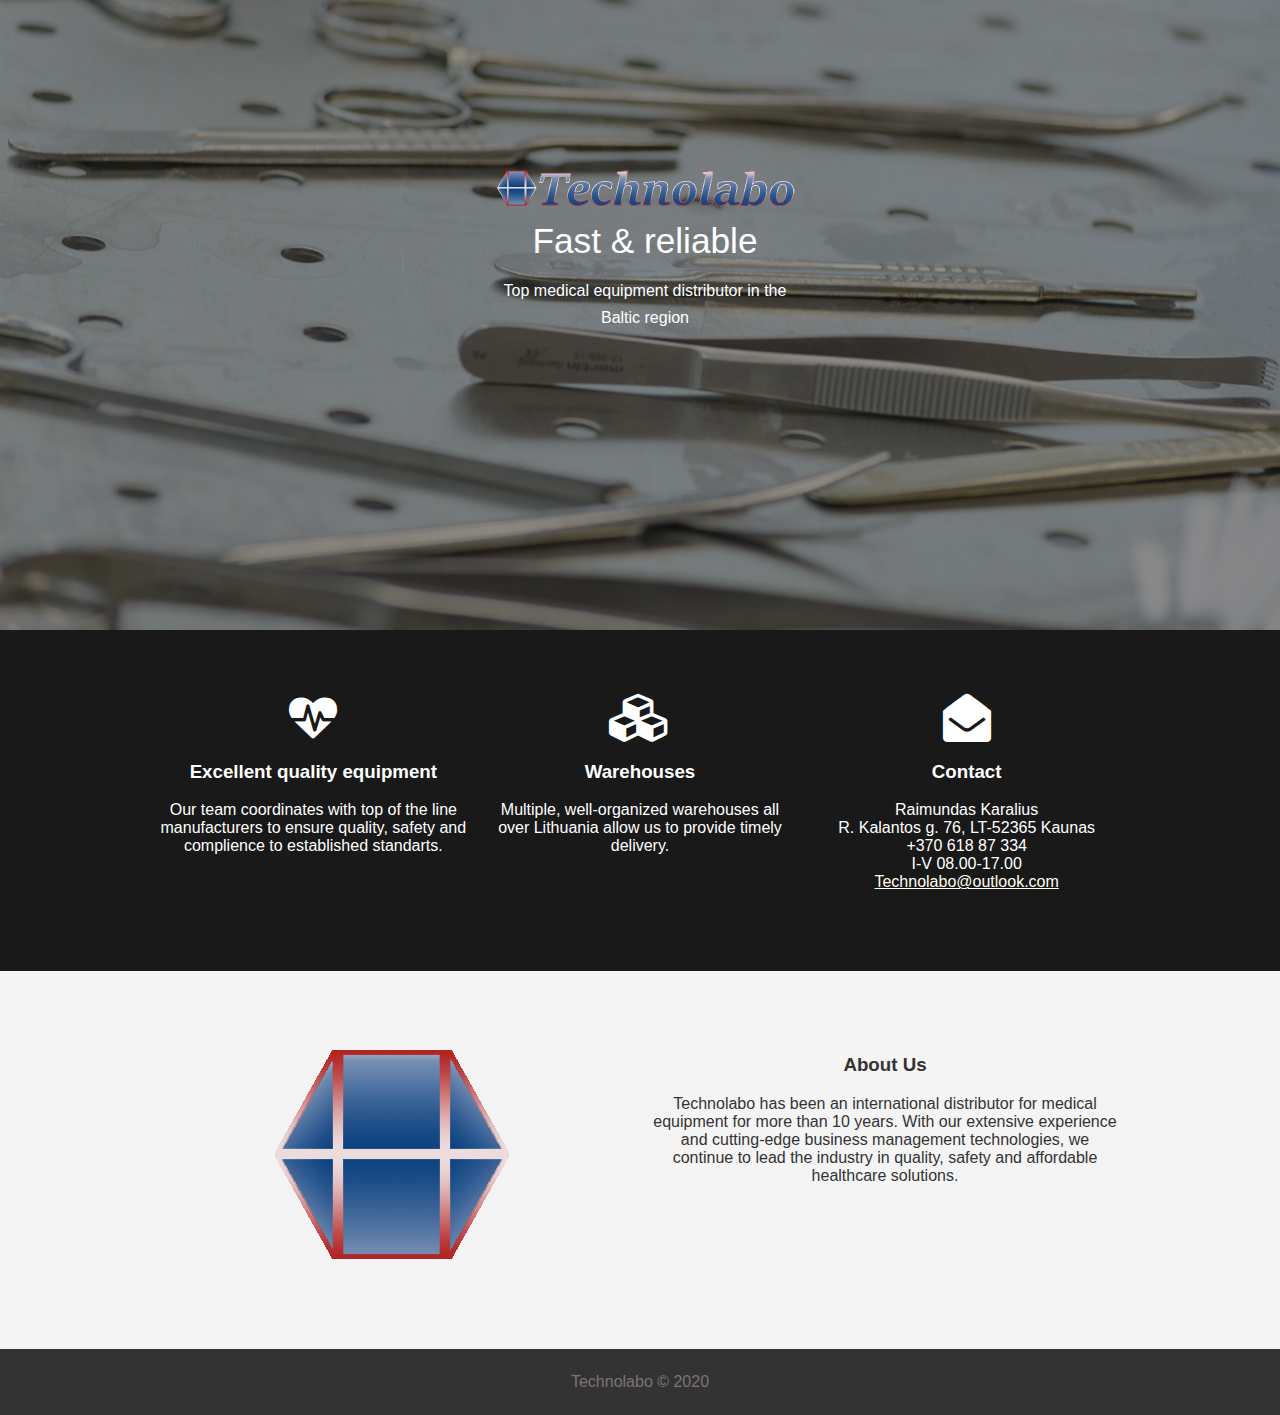
<file: docs/index.html>
<!DOCTYPE html>
<html lang="en">
	<head>
		<meta charset="UTF-8" />
		<meta name="viewport" content="width=device-width, initial-scale=1.0" />
		<link
			href="https://stackpath.bootstrapcdn.com/font-awesome/4.7.0/css/font-awesome.min.css"
			rel="stylesheet"
		/>
		<link rel="stylesheet" href="style.css" />
		<link rel="icon" href="favicon.ico" type="image/x-icon" />
		<title>Technolabo</title>
	</head>
	<body>
		<header class="showcase">
			<div class="content">
				<img src="CompanyLogo.png" class="logo" alt="Technolabo" />
				<div class="title">Fast & reliable</div>
				<div class="text">
					Top medical equipment distributor in the Baltic region
				</div>
			</div>
		</header>
		<!--Services-->
		<section class="services">
			<div class="container grid-3 center">
				<div>
					<i class="fa fa-heartbeat fa-3x"></i>
					<h3>Excellent quality equipment</h3>
					<p>
						Our team coordinates with top of the line manufacturers
						to ensure quality, safety and complience to established
						standarts.
					</p>
				</div>
				<div>
					<i class="fa fa-cubes  fa-3x"></i>
					<h3>Warehouses</h3>
					<p>
						Multiple, well-organized warehouses all over Lithuania
						allow us to provide timely delivery.
					</p>
				</div>
				<div>
					<i class="fa fa-envelope-open fa-3x"></i>
					<h3>Contact</h3>
					<p>
						Raimundas Karalius <br />
						R. Kalantos g. 76, LT-52365 Kaunas <br />
						+370 618 87 334 <br />
						I-V 08.00-17.00 <br />
						<a
							href="mailto:technolabo@outlook.com"
							target="_top"
							class="contact-link"
							>Technolabo@outlook.com</a
						>
					</p>
				</div>
			</div>
		</section>
		<!--About-->
		<section class="about bg-light">
			<div class="container grid-2 center">
				<div>
					<img src="logo.png" alt="Company Icon" />
				</div>
				<div>
					<h3>About Us</h3>
					<p>
						Technolabo has been an international distributor for
						medical equipment for more than 10 years. With our
						extensive experience and cutting-edge business
						management technologies, we continue to lead the
						industry in quality, safety and affordable healthcare
						solutions.
					</p>
				</div>
			</div>
		</section>
		<footer class="center bg-dark">
			<p>Technolabo &copy; 2020</p>
		</footer>
	</body>
</html>
</file>
<file: docs/style.css>
body {
	background: rgba(0, 0, 0, 0.9);
	margin: 0;
	color: white;
	font-family: "Segoe UI", Tahoma, Geneva, Verdana, sans-serif;
}

.showcase::after {
	content: "";
	height: 70vh;
	width: 100%;
	background-image: url(showcase.jpg);
	background-size: cover;
	background-repeat: no-repeat;
	background-position: center;
	display: block;
	filter: blur(10px);
	-webkit-filter: blur(10px);
	transition: all 1000ms;
	opacity: 50%;
}

.showcase:hover::after {
	filter: blur(0px);
	-webkit-filter: blur(0px);
}

.content {
	position: absolute;
	z-index: 1;
	top: 7%;
	left: 50%;
	margin-top: 105px;
	margin-left: -145px;
	width: 300px;
	height: 350px;
	text-align: center;
}

.content .logo {
	width: 300px;
}
.content .title {
	color: #fff;
	font-size: 2.2rem;
	margin-top: 0.5rem;
}
.content .text {
	color: #fff;
	line-height: 1.7;
	margin-top: 1rem;
}

.container {
	max-width: 960px;
	margin: auto;
	overflow: hidden;
	padding: 4rem 1rem;
}

.grid-3 {
	display: grid;
	gap: 0 20px;
	grid-template-columns: 1fr 1fr 1fr;
}

.center {
	text-align: center;
	margin: auto;
}

.contact-link {
	color: ivory;
}

.contact-link:hover {
	color: rgb(133, 133, 129);
}

.bg-light {
	background: #f4f4f4;
	color: #333;
}

.bg-dark {
	background: #333;
	color: #f4f4f4;
}

.grid-2 {
	display: grid;
	gap: 0 20px;
	grid-template-columns: 1fr 1fr;
}

footer {
	padding: 1.5rem;
}

footer p {
	color: rgb(124, 116, 116);
	margin: 0;
}

/*Small screens*/
@media (max-width: 560px) {
	.showcase::after {
		height: 60vh;
	}
	.content {
		top: 5%;
		margin-top: 5px;
	}
	.content .logo {
		width: 250px;
	}

	.grid-3,
	.grid-2 {
		grid-template-columns: 1fr;
	}
	.services div {
		border-bottom: #333 dashed 1px;
		padding: 1.2rem 1rem;
	}
}

/*Landscape*/
@media (max-height: 500px) {
	.content {
		margin-top: 0;
	}
	.showcase::after {
		height: 100vh;
	}
}

.fa-hospital-o {
	margin-top: 40px;
}
</file>
